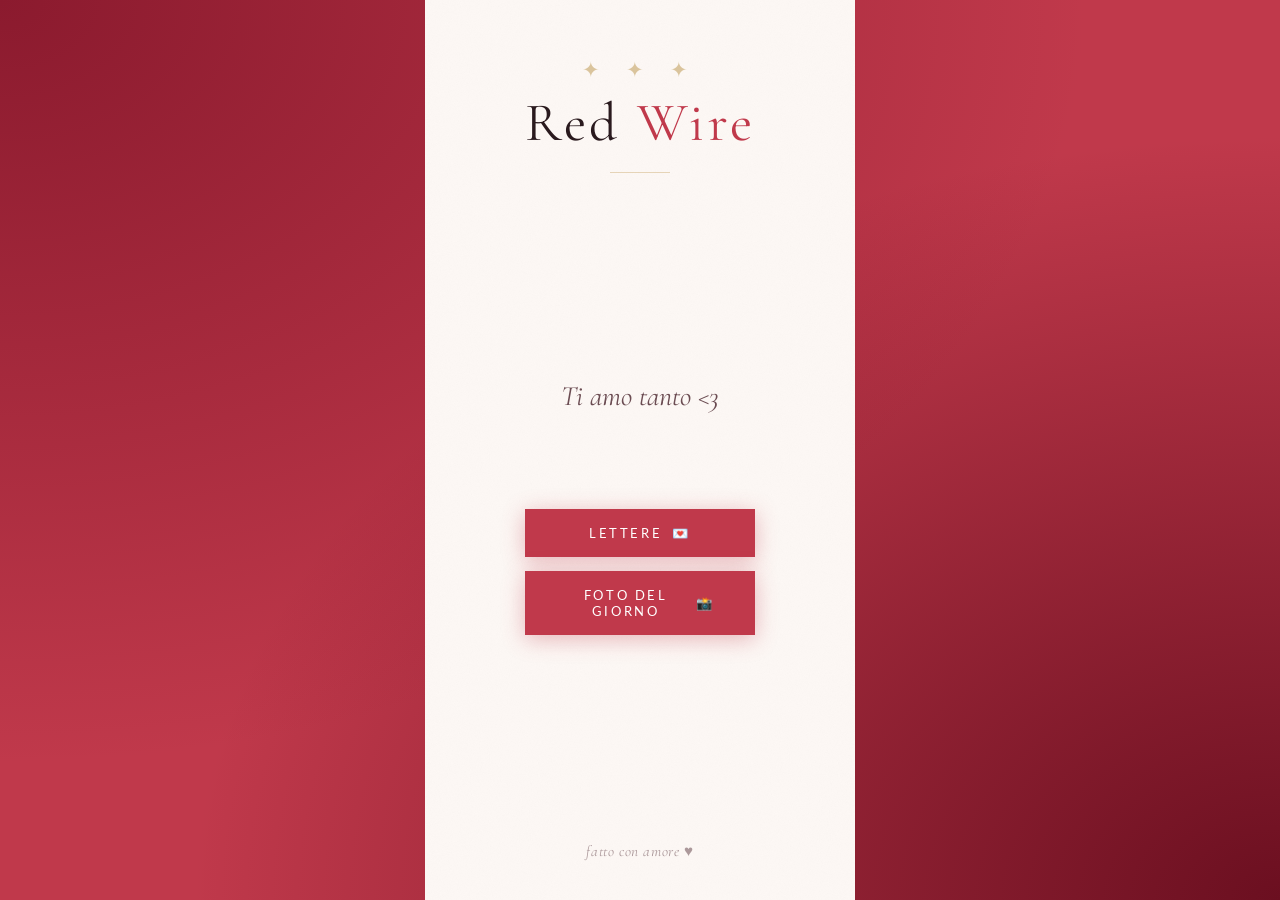
<file: index.html>
<!DOCTYPE html>
<html lang="it">
<head>
  <meta charset="UTF-8">
  <meta name="viewport" content="width=device-width, initial-scale=1.0, viewport-fit=cover">
  <title>Red Wire</title>
  <link rel="stylesheet" href="style.css">
</head>
<body>
  <div class="container">
    <header>
      <span class="header-ornament">✦ ✦ ✦</span>
      <h1 class="app-name">Red <span>Wire</span></h1>
      <div class="header-line"></div>
    </header>

    <main>
      <div class="landing-content">
        <h2 class="greeting"></h2>
        <div class="button-group">
          <a href="letters.html" class="btn btn-primary">
            <span>Lettere</span>
            <span>💌</span>
          </a>
          <a href="daily-photo.html" class="btn btn-primary">
            <span>Foto del Giorno</span>
            <span>📸</span>
          </a>
        </div>
      </div>
    </main>

    <footer>
      <p>fatto con amore &hearts;</p>
    </footer>
  </div>
  <script src="js/script.js"></script>
</body>
</html>
</file>
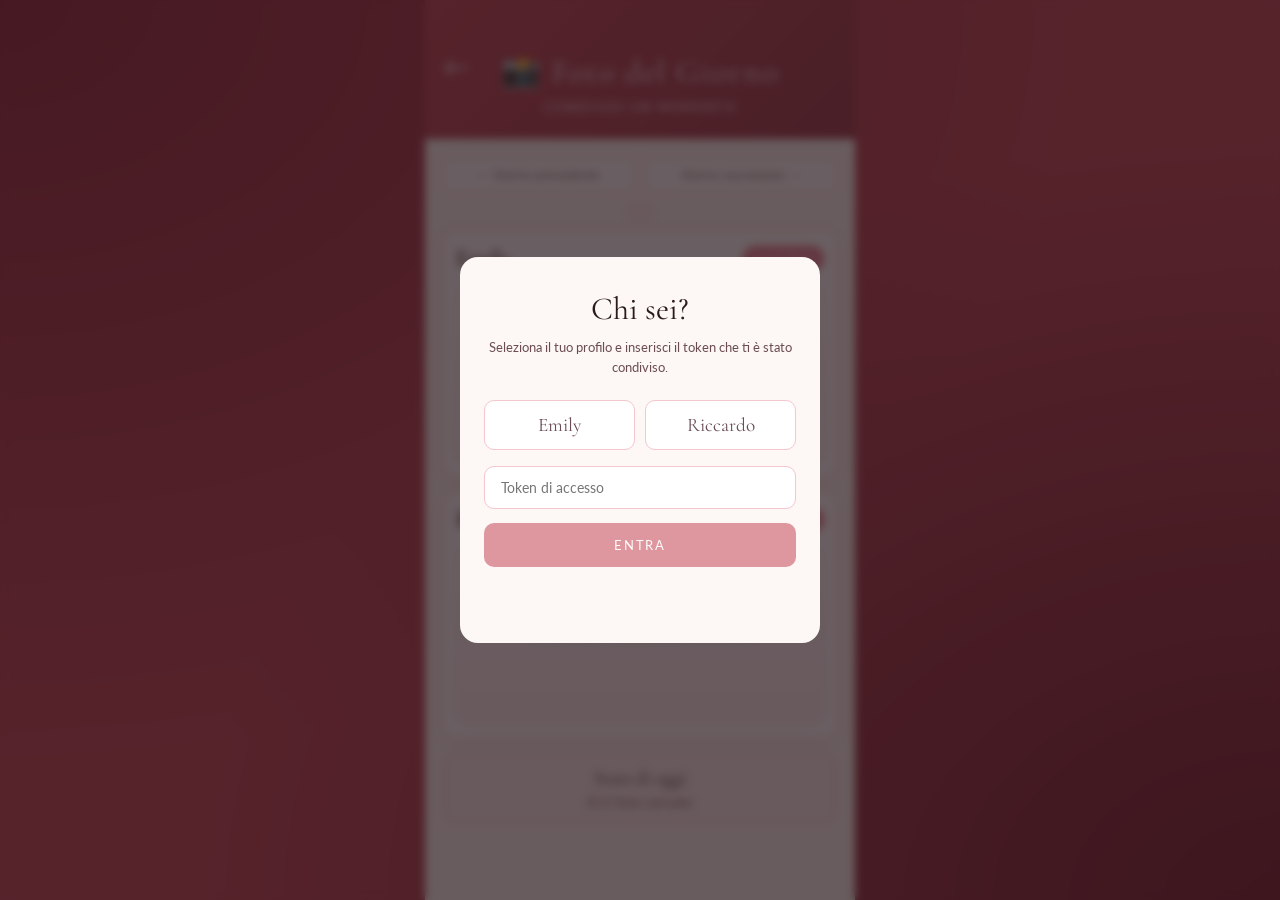
<file: daily-photo.html>
<!DOCTYPE html>
<html lang="it">
<head>
  <meta charset="UTF-8">
  <meta name="viewport" content="width=device-width, initial-scale=1.0, viewport-fit=cover">
  <title>Foto del Giorno - Red Wire</title>
  <link rel="stylesheet" href="daily-photo.css">
</head>
<body>
  <div class="container">
    <header>
      <a href="index.html" class="back-button" aria-label="Torna alla home">&#8592;</a>
      <h1>📸 Foto del Giorno</h1>
      <p class="subtitle">Condividi un momento</p>
    </header>

    <main>
      <div class="day-nav" aria-label="Naviga tra i giorni">
        <button type="button" class="day-nav-btn" id="prevDayBtn">&#8592; Giorno precedente</button>
        <button type="button" class="day-nav-btn" id="nextDayBtn">Giorno successivo &#8594;</button>
      </div>
      <div class="date-chip" id="todayLabel"></div>
      <p class="viewing-hint" id="viewingHint"></p>

      <section class="upload-card" data-user-id="userA">
        <div class="card-head">
          <h2>Emily</h2>
          <span class="status-badge">In attesa</span>
        </div>
        <label class="upload-area">
          <input type="file" accept="image/*" />
          <span class="placeholder">Tocca per scegliere una foto</span>
          <img class="preview" alt="Anteprima Utente 1">
        </label>
      </section>

      <section class="upload-card" data-user-id="userB">
        <div class="card-head">
          <h2>Riccardo</h2>
          <span class="status-badge">In attesa</span>
        </div>
        <label class="upload-area">
          <input type="file" accept="image/*" />
          <span class="placeholder">Tocca per scegliere una foto</span>
          <img class="preview" alt="Anteprima Utente 2">
        </label>
      </section>

      <div class="progress-box">
        <p class="progress-title">Stato di oggi</p>
        <p class="progress-text" id="progressText">0/2 foto caricate</p>
      </div>
    </main>
  </div>

  <script src="js/daily-photo.js"></script>
</body>
</html>
</file>
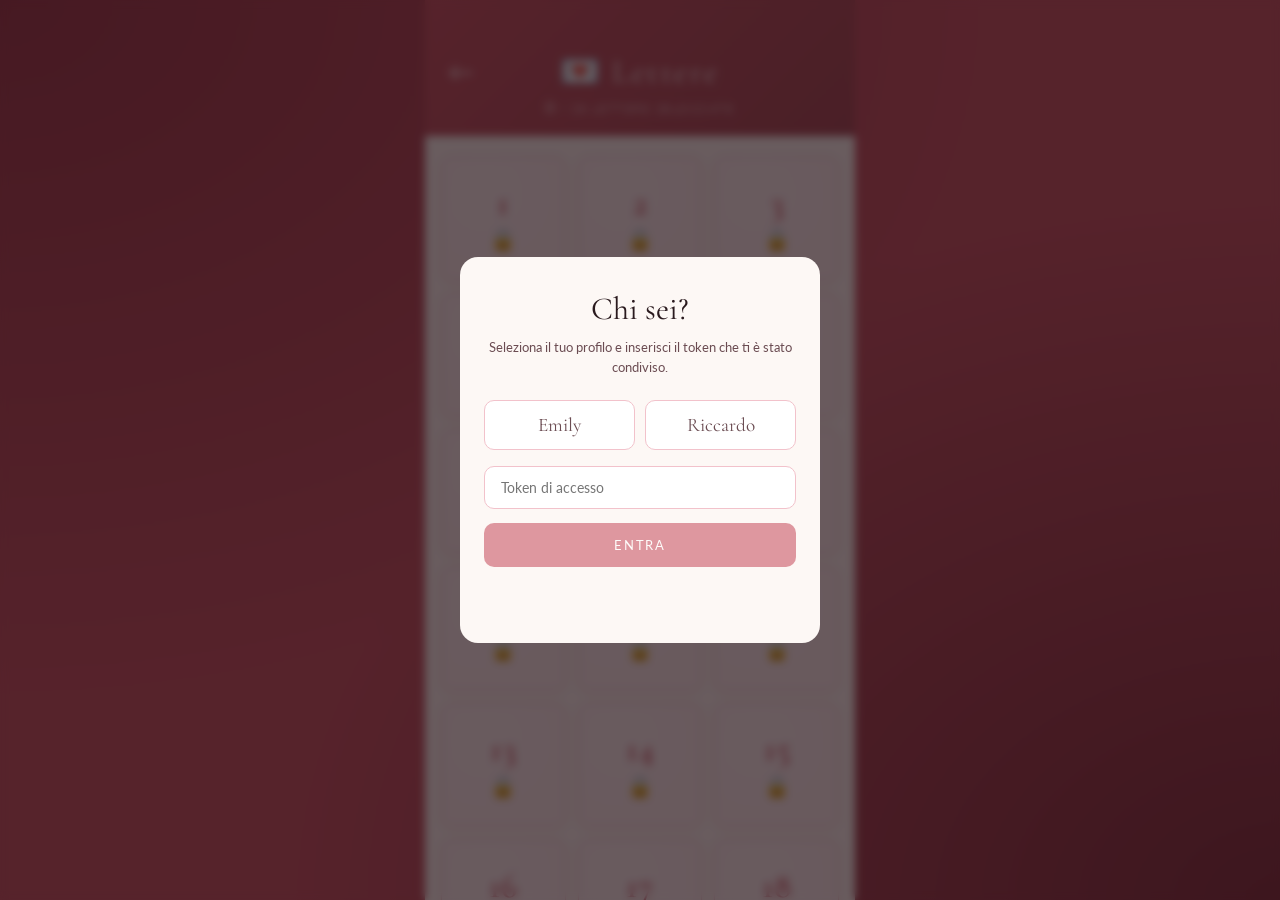
<file: letters.html>
<!DOCTYPE html>
<html lang="it">
<head>
  <meta charset="UTF-8">
  <meta name="viewport" content="width=device-width, initial-scale=1.0, viewport-fit=cover">
  <title>Lettere — Red Wire</title>
  <link rel="stylesheet" href="letters.css">
</head>
<body>
  <div class="container">
    <header>
      <a href="index.html" class="back-button">&#8592;</a>
      <h1>💌 Lettere</h1>
      <div class="counter">
        <span id="unlockedCount">0</span> / 28 lettere sbloccate
      </div>
    </header>

    <main>
      <div class="letters-grid">
        <div class="letter-card" data-letter="1">
          <div class="letter-content">
            <span class="letter-number">1</span>
            <span class="lock-icon">🔒</span>
            <span class="open-icon">💌</span>
          </div>
          <div class="letter-date" id="date-1"></div>
        </div>
        <div class="letter-card" data-letter="2">
          <div class="letter-content">
            <span class="letter-number">2</span>
            <span class="lock-icon">🔒</span>
            <span class="open-icon">💌</span>
          </div>
          <div class="letter-date" id="date-2"></div>
        </div>
        <div class="letter-card" data-letter="3">
          <div class="letter-content">
            <span class="letter-number">3</span>
            <span class="lock-icon">🔒</span>
            <span class="open-icon">💌</span>
          </div>
          <div class="letter-date" id="date-3"></div>
        </div>
        <div class="letter-card" data-letter="4">
          <div class="letter-content">
            <span class="letter-number">4</span>
            <span class="lock-icon">🔒</span>
            <span class="open-icon">💌</span>
          </div>
          <div class="letter-date" id="date-4"></div>
        </div>
        <div class="letter-card" data-letter="5">
          <div class="letter-content">
            <span class="letter-number">5</span>
            <span class="lock-icon">🔒</span>
            <span class="open-icon">💌</span>
          </div>
          <div class="letter-date" id="date-5"></div>
        </div>
        <div class="letter-card" data-letter="6">
          <div class="letter-content">
            <span class="letter-number">6</span>
            <span class="lock-icon">🔒</span>
            <span class="open-icon">💌</span>
          </div>
          <div class="letter-date" id="date-6"></div>
        </div>
        <div class="letter-card" data-letter="7">
          <div class="letter-content">
            <span class="letter-number">7</span>
            <span class="lock-icon">🔒</span>
            <span class="open-icon">💌</span>
          </div>
          <div class="letter-date" id="date-7"></div>
        </div>
        <div class="letter-card" data-letter="8">
          <div class="letter-content">
            <span class="letter-number">8</span>
            <span class="lock-icon">🔒</span>
            <span class="open-icon">💌</span>
          </div>
          <div class="letter-date" id="date-8"></div>
        </div>
        <div class="letter-card" data-letter="9">
          <div class="letter-content">
            <span class="letter-number">9</span>
            <span class="lock-icon">🔒</span>
            <span class="open-icon">💌</span>
          </div>
          <div class="letter-date" id="date-9"></div>
        </div>
        <div class="letter-card" data-letter="10">
          <div class="letter-content">
            <span class="letter-number">10</span>
            <span class="lock-icon">🔒</span>
            <span class="open-icon">💌</span>
          </div>
          <div class="letter-date" id="date-10"></div>
        </div>
        <div class="letter-card" data-letter="11">
          <div class="letter-content">
            <span class="letter-number">11</span>
            <span class="lock-icon">🔒</span>
            <span class="open-icon">💌</span>
          </div>
          <div class="letter-date" id="date-11"></div>
        </div>
        <div class="letter-card" data-letter="12">
          <div class="letter-content">
            <span class="letter-number">12</span>
            <span class="lock-icon">🔒</span>
            <span class="open-icon">💌</span>
          </div>
          <div class="letter-date" id="date-12"></div>
        </div>
        <div class="letter-card" data-letter="13">
          <div class="letter-content">
            <span class="letter-number">13</span>
            <span class="lock-icon">🔒</span>
            <span class="open-icon">💌</span>
          </div>
          <div class="letter-date" id="date-13"></div>
        </div>
        <div class="letter-card" data-letter="14">
          <div class="letter-content">
            <span class="letter-number">14</span>
            <span class="lock-icon">🔒</span>
            <span class="open-icon">💌</span>
          </div>
          <div class="letter-date" id="date-14"></div>
        </div>
        <div class="letter-card" data-letter="15">
          <div class="letter-content">
            <span class="letter-number">15</span>
            <span class="lock-icon">🔒</span>
            <span class="open-icon">💌</span>
          </div>
          <div class="letter-date" id="date-15"></div>
        </div>
        <div class="letter-card" data-letter="16">
          <div class="letter-content">
            <span class="letter-number">16</span>
            <span class="lock-icon">🔒</span>
            <span class="open-icon">💌</span>
          </div>
          <div class="letter-date" id="date-16"></div>
        </div>
        <div class="letter-card" data-letter="17">
          <div class="letter-content">
            <span class="letter-number">17</span>
            <span class="lock-icon">🔒</span>
            <span class="open-icon">💌</span>
          </div>
          <div class="letter-date" id="date-17"></div>
        </div>
        <div class="letter-card" data-letter="18">
          <div class="letter-content">
            <span class="letter-number">18</span>
            <span class="lock-icon">🔒</span>
            <span class="open-icon">💌</span>
          </div>
          <div class="letter-date" id="date-18"></div>
        </div>
        <div class="letter-card" data-letter="19">
          <div class="letter-content">
            <span class="letter-number">19</span>
            <span class="lock-icon">🔒</span>
            <span class="open-icon">💌</span>
          </div>
          <div class="letter-date" id="date-19"></div>
        </div>
        <div class="letter-card" data-letter="20">
          <div class="letter-content">
            <span class="letter-number">20</span>
            <span class="lock-icon">🔒</span>
            <span class="open-icon">💌</span>
          </div>
          <div class="letter-date" id="date-20"></div>
        </div>
        <div class="letter-card" data-letter="21">
          <div class="letter-content">
            <span class="letter-number">21</span>
            <span class="lock-icon">🔒</span>
            <span class="open-icon">💌</span>
          </div>
          <div class="letter-date" id="date-21"></div>
        </div>
        <div class="letter-card" data-letter="22">
          <div class="letter-content">
            <span class="letter-number">22</span>
            <span class="lock-icon">🔒</span>
            <span class="open-icon">💌</span>
          </div>
          <div class="letter-date" id="date-22"></div>
        </div>
        <div class="letter-card" data-letter="23">
          <div class="letter-content">
            <span class="letter-number">23</span>
            <span class="lock-icon">🔒</span>
            <span class="open-icon">💌</span>
          </div>
          <div class="letter-date" id="date-23"></div>
        </div>
        <div class="letter-card" data-letter="24">
          <div class="letter-content">
            <span class="letter-number">24</span>
            <span class="lock-icon">🔒</span>
            <span class="open-icon">💌</span>
          </div>
          <div class="letter-date" id="date-24"></div>
        </div>
        <div class="letter-card" data-letter="25">
          <div class="letter-content">
            <span class="letter-number">25</span>
            <span class="lock-icon">🔒</span>
            <span class="open-icon">💌</span>
          </div>
          <div class="letter-date" id="date-25"></div>
        </div>
        <div class="letter-card" data-letter="26">
          <div class="letter-content">
            <span class="letter-number">26</span>
            <span class="lock-icon">🔒</span>
            <span class="open-icon">💌</span>
          </div>
          <div class="letter-date" id="date-26"></div>
        </div>
        <div class="letter-card" data-letter="27">
          <div class="letter-content">
            <span class="letter-number">27</span>
            <span class="lock-icon">🔒</span>
            <span class="open-icon">💌</span>
          </div>
          <div class="letter-date" id="date-27"></div>
        </div>
        <div class="letter-card" data-letter="28">
          <div class="letter-content">
            <span class="letter-number">28</span>
            <span class="lock-icon">🔒</span>
            <span class="open-icon">💌</span>
          </div>
          <div class="letter-date" id="date-28"></div>
        </div>
      </div>
    </main>
  </div>

  <script src="js/letters.js"></script>
</body>
</html>
</file>
<file: style.css>
@import url('https://fonts.googleapis.com/css2?family=Cormorant+Garamond:ital,wght@0,400;0,600;1,400&family=Lato:wght@300;400&display=swap');

* { margin: 0; padding: 0; box-sizing: border-box; }

:root {
  --rose: #c0394b;
  --rose-light: #e8748a;
  --rose-pale: #fdf0f2;
  --rose-mid: #f5c6ce;
  --ink: #2a1a1e;
  --ink-soft: #6b4c52;
  --cream: #fdf8f5;
  --gold: #c9a96e;
}

html, body { height: 100%; }

body {
  font-family: 'Lato', sans-serif;
  background-color: var(--rose);
  background-image:
    radial-gradient(ellipse at top left, #8b1a2e 0%, transparent 60%),
    radial-gradient(ellipse at bottom right, #6b0f20 0%, transparent 60%);
  min-height: 100vh;
  display: flex;
  align-items: stretch;
  justify-content: center;
}

.container {
  width: 100%;
  max-width: 430px;
  background: var(--cream);
  display: flex;
  flex-direction: column;
  min-height: 100vh;
  position: relative;
  overflow: hidden;
}

.container::before {
  content: '';
  position: absolute;
  inset: 0;
  background-image: url("data:image/svg+xml,%3Csvg xmlns='http://www.w3.org/2000/svg' width='300' height='300'%3E%3Cfilter id='noise'%3E%3CfeTurbulence type='fractalNoise' baseFrequency='0.9' numOctaves='4' stitchTiles='stitch'/%3E%3CfeColorMatrix type='saturate' values='0'/%3E%3C/filter%3E%3Crect width='300' height='300' filter='url(%23noise)' opacity='0.04'/%3E%3C/svg%3E");
  pointer-events: none;
  z-index: 0;
}

header {
  padding: 56px 32px 36px;
  text-align: center;
  position: relative;
  z-index: 1;
  flex-shrink: 0;
}

.header-ornament {
  display: block;
  font-size: 1.3em;
  letter-spacing: 0.5em;
  color: var(--gold);
  margin-bottom: 14px;
  opacity: 0.65;
}

.app-name {
  font-family: 'Cormorant Garamond', serif;
  font-size: 3.4em;
  font-weight: 400;
  color: var(--ink);
  letter-spacing: 0.06em;
  line-height: 1;
}

.app-name span { color: var(--rose); }

.header-line {
  width: 60px;
  height: 1px;
  background: var(--gold);
  margin: 22px auto 0;
  opacity: 0.45;
}

main {
  flex: 1;
  display: flex;
  align-items: center;
  justify-content: center;
  padding: 20px 32px 40px;
  position: relative;
  z-index: 1;
}

.landing-content { text-align: center; width: 100%; }

.greeting {
  font-family: 'Cormorant Garamond', serif;
  font-size: 1.75em;
  font-weight: 400;
  font-style: italic;
  color: var(--ink-soft);
  margin-bottom: 52px;
  line-height: 1.45;
  min-height: 2.9em;
  transition: opacity 0.4s ease;
}

.button-group {
  display: flex;
  flex-direction: column;
  gap: 14px;
  align-items: center;
}

.btn {
  display: inline-flex;
  align-items: center;
  justify-content: center;
  gap: 10px;
  padding: 16px 40px;
  font-family: 'Lato', sans-serif;
  font-size: 0.82em;
  font-weight: 400;
  letter-spacing: 0.2em;
  text-transform: uppercase;
  border: none;
  text-decoration: none;
  cursor: pointer;
  transition: all 0.3s ease;
  width: 230px;
}

.btn-primary {
  background: var(--rose);
  color: white;
  box-shadow: 0 4px 22px rgba(192,57,75,0.35);
}

.btn-primary:hover {
  background: #a82f40;
  box-shadow: 0 8px 28px rgba(192,57,75,0.45);
  transform: translateY(-2px);
}

footer {
  text-align: center;
  padding: 20px 32px 40px;
  position: relative;
  z-index: 1;
  flex-shrink: 0;
}

footer p {
  font-family: 'Cormorant Garamond', serif;
  font-size: 0.95em;
  font-style: italic;
  color: var(--ink-soft);
  opacity: 0.55;
  letter-spacing: 0.04em;
}
</file>
<file: daily-photo.css>
@import url('https://fonts.googleapis.com/css2?family=Cormorant+Garamond:ital,wght@0,400;0,600;1,400&family=Lato:wght@300;400&display=swap');

* { margin: 0; padding: 0; box-sizing: border-box; }

:root {
  --rose: #c0394b;
  --rose-deep: #962d3c;
  --rose-light: #e8748a;
  --rose-pale: #fdf0f2;
  --rose-mid: #f5c6ce;
  --ink: #2a1a1e;
  --ink-soft: #6b4c52;
  --cream: #fdf8f5;
  --gold: #c9a96e;
}

html, body { height: 100%; }

body {
  font-family: 'Lato', sans-serif;
  background-color: var(--rose);
  background-image:
    radial-gradient(ellipse at top left, #8b1a2e 0%, transparent 60%),
    radial-gradient(ellipse at bottom right, #6b0f20 0%, transparent 60%);
  min-height: 100vh;
  display: flex;
  justify-content: center;
}

.container {
  width: 100%;
  max-width: 430px;
  min-height: 100vh;
  background: var(--cream);
  display: flex;
  flex-direction: column;
}

header {
  background: linear-gradient(135deg, var(--rose) 0%, var(--rose-deep) 100%);
  color: #fff;
  text-align: center;
  padding: 52px 24px 24px;
  position: relative;
}

.back-button {
  position: absolute;
  left: 18px;
  top: 54px;
  color: rgba(255,255,255,0.85);
  text-decoration: none;
  font-size: 1.6em;
  transition: all 0.25s ease;
  line-height: 1;
}

.back-button:hover { color: #fff; transform: translateX(-3px); }

header h1 {
  font-family: 'Cormorant Garamond', serif;
  font-weight: 400;
  font-size: 2em;
  letter-spacing: 0.06em;
}

.subtitle {
  margin-top: 8px;
  font-size: 0.8em;
  letter-spacing: 0.1em;
  text-transform: uppercase;
  opacity: 0.85;
}

main {
  flex: 1;
  padding: 18px 16px 28px;
  overflow-y: auto;
}

.date-chip {
  width: fit-content;
  margin: 0 auto 16px;
  padding: 8px 14px;
  border-radius: 999px;
  border: 1px solid var(--rose-mid);
  color: var(--ink-soft);
  font-size: 0.75em;
  letter-spacing: 0.08em;
  text-transform: uppercase;
  background: var(--rose-pale);
}

.day-nav {
  display: flex;
  gap: 8px;
  margin-bottom: 10px;
}

.day-nav-btn {
  flex: 1;
  border: 1px solid var(--rose-mid);
  background: #fff;
  color: var(--ink-soft);
  border-radius: 10px;
  padding: 10px 8px;
  font-size: 0.74em;
  letter-spacing: 0.04em;
  cursor: pointer;
  transition: all 0.2s ease;
}

.day-nav-btn:hover:not(:disabled) {
  border-color: var(--rose-light);
  color: var(--ink);
}

.day-nav-btn:disabled {
  opacity: 0.45;
  cursor: not-allowed;
}

.viewing-hint {
  text-align: center;
  margin: -8px 0 14px;
  color: var(--ink-soft);
  letter-spacing: 0.04em;
  font-size: 0.78em;
}

.upload-card {
  background: #fff;
  border: 1px solid var(--rose-mid);
  border-radius: 14px;
  padding: 14px;
  margin-bottom: 12px;
  box-shadow: 0 4px 18px rgba(192,57,75,0.08);
}

.card-head {
  display: flex;
  justify-content: space-between;
  align-items: center;
  margin-bottom: 10px;
}

.card-head h2 {
  font-family: 'Cormorant Garamond', serif;
  font-size: 1.5em;
  font-weight: 600;
  color: var(--ink);
}

.status-badge {
  font-size: 0.68em;
  letter-spacing: 0.08em;
  text-transform: uppercase;
  color: #fff;
  background: var(--rose-light);
  padding: 6px 10px;
  border-radius: 999px;
}

.upload-area {
  border: 1px dashed var(--rose-mid);
  border-radius: 12px;
  min-height: 180px;
  display: flex;
  align-items: center;
  justify-content: center;
  position: relative;
  cursor: pointer;
  overflow: hidden;
  background: linear-gradient(180deg, #fff 0%, var(--rose-pale) 100%);
}

.upload-area input {
  position: absolute;
  inset: 0;
  opacity: 0;
  cursor: pointer;
}

.placeholder {
  color: var(--ink-soft);
  font-size: 0.82em;
  letter-spacing: 0.05em;
  text-transform: uppercase;
  text-align: center;
  padding: 0 14px;
}

.preview {
  display: none;
  position: absolute;
  inset: 0;
  width: 100%;
  height: 100%;
  object-fit: cover;
}

.upload-card.uploaded .preview { display: block; }
.upload-card.uploaded .placeholder { display: none; }
.upload-card.uploaded .status-badge { background: var(--rose); }

.upload-card.locked .upload-area {
  cursor: not-allowed;
  opacity: 0.75;
}

.upload-card.locked .upload-area input {
  pointer-events: none;
}

.progress-box {
  margin-top: 8px;
  border-radius: 14px;
  padding: 14px;
  background: var(--rose-pale);
  border: 1px solid var(--rose-mid);
  text-align: center;
}

.progress-title {
  font-family: 'Cormorant Garamond', serif;
  color: var(--ink);
  font-size: 1.2em;
}

.progress-text {
  margin-top: 4px;
  color: var(--ink-soft);
  letter-spacing: 0.04em;
  font-size: 0.82em;
}

/* ---- Setup dialog ---- */
#setup-overlay {
  position: fixed;
  inset: 0;
  background: rgba(42, 26, 30, 0.7);
  display: flex;
  align-items: center;
  justify-content: center;
  z-index: 1000;
  padding: 24px;
  backdrop-filter: blur(4px);
}

.setup-modal {
  background: var(--cream);
  border-radius: 18px;
  padding: 32px 24px;
  width: 100%;
  max-width: 360px;
  text-align: center;
}

.setup-modal h2 {
  font-family: 'Cormorant Garamond', serif;
  font-size: 2em;
  font-weight: 400;
  color: var(--ink);
  margin-bottom: 10px;
}

.setup-modal p {
  font-size: 0.82em;
  color: var(--ink-soft);
  line-height: 1.5;
  margin-bottom: 22px;
}

.setup-users {
  display: flex;
  gap: 10px;
  margin-bottom: 16px;
}

.setup-user-btn {
  flex: 1;
  padding: 12px;
  border-radius: 10px;
  border: 1.5px solid var(--rose-mid);
  background: #fff;
  color: var(--ink-soft);
  font-family: 'Cormorant Garamond', serif;
  font-size: 1.2em;
  cursor: pointer;
  transition: all 0.2s;
}

.setup-user-btn.active {
  border-color: var(--rose);
  background: var(--rose);
  color: #fff;
}

.setup-token-input {
  width: 100%;
  padding: 12px 16px;
  border: 1.5px solid var(--rose-mid);
  border-radius: 10px;
  font-family: 'Lato', sans-serif;
  font-size: 0.9em;
  color: var(--ink);
  background: #fff;
  margin-bottom: 14px;
  outline: none;
  transition: border-color 0.2s;
}
.setup-token-input:focus { border-color: var(--rose-light); }

.setup-confirm-btn {
  width: 100%;
  padding: 14px;
  background: var(--rose);
  color: #fff;
  border: none;
  border-radius: 10px;
  font-family: 'Lato', sans-serif;
  font-size: 0.84em;
  letter-spacing: 0.12em;
  text-transform: uppercase;
  cursor: pointer;
  transition: background 0.2s;
  margin-bottom: 6px;
}
.setup-confirm-btn:disabled { opacity: 0.5; cursor: not-allowed; }
.setup-confirm-btn:hover:not(:disabled) { background: var(--rose-deep); }

.setup-error {
  font-size: 0.8em;
  color: var(--rose);
  min-height: 1.2em;
}

/* ---- Delete button ---- */
.delete-btn {
  display: block;
  width: 100%;
  margin-top: 8px;
  padding: 10px;
  background: transparent;
  border: 1px solid var(--rose-mid);
  border-radius: 10px;
  color: var(--rose);
  font-family: 'Lato', sans-serif;
  font-size: 0.78em;
  letter-spacing: 0.08em;
  text-transform: uppercase;
  cursor: pointer;
  transition: all 0.2s;
}
.delete-btn:hover {
  background: var(--rose-pale);
  border-color: var(--rose-light);
}

/* ---- Loading state ---- */
.upload-card.loading .upload-area {
  opacity: 0.6;
  pointer-events: none;
}

.upload-card.loading .status-badge {
  background: var(--gold);
  animation: pulse 1s ease-in-out infinite;
}

@keyframes pulse {
  0%, 100% { opacity: 1; }
  50% { opacity: 0.6; }
}
</file>
<file: letters.css>
@import url('https://fonts.googleapis.com/css2?family=Cormorant+Garamond:ital,wght@0,400;0,600;1,400;1,600&family=Lato:wght@300;400&display=swap');

* { margin: 0; padding: 0; box-sizing: border-box; }

:root {
  --rose: #c0394b;
  --rose-deep: #962d3c;
  --rose-light: #e8748a;
  --rose-pale: #fdf0f2;
  --rose-mid: #f2c2cb;
  --ink: #2a1a1e;
  --ink-soft: #6b4c52;
  --cream: #fdf8f5;
  --parchment: #f8f0e8;
  --gold: #c9a96e;
  --gold-light: #e8d5a8;
}

html, body { height: 100%; }

body {
  font-family: 'Lato', sans-serif;
  background-color: var(--rose);
  background-image:
    radial-gradient(ellipse at top left, #8b1a2e 0%, transparent 55%),
    radial-gradient(ellipse at bottom right, #6b0f20 0%, transparent 55%);
  min-height: 100vh;
  display: flex;
  align-items: stretch;
  justify-content: center;
}

.container {
  width: 100%;
  max-width: 430px;
  background: var(--cream);
  display: flex;
  flex-direction: column;
  min-height: 100vh;
  position: relative;
}

header {
  background: var(--rose);
  background-image: linear-gradient(135deg, #c0394b 0%, #962d3c 100%);
  color: white;
  padding: 52px 20px 20px;
  text-align: center;
  flex-shrink: 0;
  position: relative;
}

.back-button {
  position: absolute;
  left: 18px;
  top: 54px;
  color: rgba(255,255,255,0.85);
  text-decoration: none;
  font-size: 1.6em;
  line-height: 1;
  transition: all 0.25s ease;
  display: flex;
  align-items: center;
  justify-content: center;
  width: 36px;
  height: 36px;
}

.back-button:hover { color: white; transform: translateX(-3px); }

header h1 {
  font-family: 'Cormorant Garamond', serif;
  font-size: 2em;
  font-weight: 400;
  letter-spacing: 0.08em;
  margin: 0;
}

.counter {
  margin-top: 8px;
  font-size: 0.78em;
  font-weight: 300;
  letter-spacing: 0.12em;
  opacity: 0.85;
  text-transform: uppercase;
}

#unlockedCount {
  font-weight: 600;
  font-size: 1.1em;
}

main {
  flex: 1;
  min-height: 0;
  overflow-y: auto;
  padding: 20px 16px 16px;
  -webkit-overflow-scrolling: touch;
}

main::-webkit-scrollbar { width: 4px; }
main::-webkit-scrollbar-track { background: transparent; }
main::-webkit-scrollbar-thumb { background: var(--rose-mid); border-radius: 2px; }

.letters-grid {
  display: grid;
  grid-template-columns: repeat(3, 1fr);
  gap: 12px;
}

.letter-card {
  aspect-ratio: 1;
  border-radius: 10px;
  display: flex;
  flex-direction: column;
  align-items: center;
  justify-content: center;
  cursor: pointer;
  transition: transform 0.25s ease, box-shadow 0.25s ease;
  position: relative;
  overflow: hidden;
  background: var(--rose-pale);
  border: 1.5px solid var(--rose-mid);
  box-shadow: 0 2px 10px rgba(192,57,75,0.08);
  user-select: none;
  -webkit-tap-highlight-color: transparent;
}

.letter-card::after {
  content: '';
  position: absolute;
  inset: 0;
  background: radial-gradient(circle at 35% 30%, rgba(255,255,255,0.35), transparent 65%);
  pointer-events: none;
}

.letter-card.unlocked {
  background: linear-gradient(145deg, var(--rose-light) 0%, var(--rose) 100%);
  border-color: var(--rose-deep);
  box-shadow: 0 4px 16px rgba(192,57,75,0.3);
  cursor: pointer;
}

.letter-card.unlocked:active,
.letter-card.unlocked:hover {
  transform: scale(0.96);
  box-shadow: 0 6px 20px rgba(192,57,75,0.4);
}

.letter-card.locked {
  cursor: default;
  opacity: 0.72;
}

.letter-content {
  display: flex;
  flex-direction: column;
  align-items: center;
  gap: 6px;
  position: relative;
  z-index: 1;
}

.letter-number {
  font-family: 'Cormorant Garamond', serif;
  font-size: 2.2em;
  font-weight: 600;
  color: var(--rose);
  line-height: 1;
}

.lock-icon { font-size: 1.3em; }

.letter-card.unlocked .letter-number { display: none; }
.letter-card.unlocked .lock-icon { display: none; }

.open-icon {
  display: none;
  font-size: 2em;
  filter: drop-shadow(0 2px 4px rgba(0,0,0,0.15));
}

.letter-card.unlocked .open-icon { display: block; }

.letter-date {
  position: absolute;
  bottom: 7px;
  font-size: 0.65em;
  font-weight: 400;
  letter-spacing: 0.04em;
  color: var(--ink-soft);
  text-align: center;
  width: 90%;
  z-index: 1;
  opacity: 0.7;
}

.letter-card.unlocked .letter-date {
  color: rgba(255,255,255,0.75);
}

/* Shake animation for locked tap */
@keyframes shake {
  0%,100% { transform: translateX(0); }
  20% { transform: translateX(-4px); }
  40% { transform: translateX(4px); }
  60% { transform: translateX(-3px); }
  80% { transform: translateX(3px); }
}
.letter-card.shake { animation: shake 0.35s ease; }

/* ---- Setup dialog ---- */
#setup-overlay {
  position: fixed;
  inset: 0;
  background: rgba(42, 26, 30, 0.7);
  display: flex;
  align-items: center;
  justify-content: center;
  z-index: 1100;
  padding: 24px;
  backdrop-filter: blur(4px);
}

.setup-modal {
  background: var(--cream);
  border-radius: 18px;
  padding: 32px 24px;
  width: 100%;
  max-width: 360px;
  text-align: center;
}

.setup-modal h2 {
  font-family: 'Cormorant Garamond', serif;
  font-size: 2em;
  font-weight: 400;
  color: var(--ink);
  margin-bottom: 10px;
}

.setup-modal p {
  font-size: 0.82em;
  color: var(--ink-soft);
  line-height: 1.5;
  margin-bottom: 22px;
}

.setup-users {
  display: flex;
  gap: 10px;
  margin-bottom: 16px;
}

.setup-user-btn {
  flex: 1;
  padding: 12px;
  border-radius: 10px;
  border: 1.5px solid var(--rose-mid);
  background: #fff;
  color: var(--ink-soft);
  font-family: 'Cormorant Garamond', serif;
  font-size: 1.2em;
  cursor: pointer;
  transition: all 0.2s;
}

.setup-user-btn.active {
  border-color: var(--rose);
  background: var(--rose);
  color: #fff;
}

.setup-token-input {
  width: 100%;
  padding: 12px 16px;
  border: 1.5px solid var(--rose-mid);
  border-radius: 10px;
  font-family: 'Lato', sans-serif;
  font-size: 0.9em;
  color: var(--ink);
  background: #fff;
  margin-bottom: 14px;
  outline: none;
  transition: border-color 0.2s;
}

.setup-token-input:focus { border-color: var(--rose-light); }

.setup-confirm-btn {
  width: 100%;
  padding: 14px;
  background: var(--rose);
  color: #fff;
  border: none;
  border-radius: 10px;
  font-family: 'Lato', sans-serif;
  font-size: 0.84em;
  letter-spacing: 0.12em;
  text-transform: uppercase;
  cursor: pointer;
  transition: background 0.2s;
  margin-bottom: 6px;
}

.setup-confirm-btn:disabled { opacity: 0.5; cursor: not-allowed; }
.setup-confirm-btn:hover:not(:disabled) { background: var(--rose-deep); }

.setup-error {
  font-size: 0.8em;
  color: var(--rose);
  min-height: 1.2em;
}

/* ---- Modal ---- */
#letter-overlay {
  position: fixed;
  inset: 0;
  background: rgba(42,26,30,0.75);
  backdrop-filter: blur(4px);
  -webkit-backdrop-filter: blur(4px);
  display: flex;
  align-items: flex-end;
  justify-content: center;
  z-index: 1000;
  opacity: 0;
  pointer-events: none;
  transition: opacity 0.35s ease;
  padding: 0;
}

#letter-overlay.visible {
  opacity: 1;
  pointer-events: all;
}

.letter-modal {
  background: var(--parchment);
  width: 100%;
  max-width: 430px;
  border-radius: 20px 20px 0 0;
  padding: 0 0 40px;
  position: relative;
  transform: translateY(100%);
  transition: transform 0.4s cubic-bezier(0.34, 1.56, 0.64, 1);
  max-height: 85vh;
  overflow-y: auto;
  -webkit-overflow-scrolling: touch;
}

#letter-overlay.visible .letter-modal {
  transform: translateY(0);
}

.modal-close {
  position: absolute;
  top: 16px;
  right: 20px;
  background: none;
  border: none;
  font-size: 1.8em;
  color: var(--ink-soft);
  cursor: pointer;
  line-height: 1;
  padding: 4px;
  opacity: 0.5;
  z-index: 10;
}

.modal-close:hover { opacity: 0.9; }

/* Envelope decorative top */
.modal-envelope {
  width: 100%;
  height: 80px;
  position: relative;
  overflow: hidden;
  flex-shrink: 0;
}

.envelope-flap {
  position: absolute;
  top: 0;
  left: 0;
  right: 0;
  height: 0;
  border-left: 215px solid transparent;
  border-right: 215px solid transparent;
  border-top: 60px solid var(--rose);
  opacity: 0.18;
}

.envelope-body {
  position: absolute;
  inset: 0;
  background: linear-gradient(180deg, var(--rose-pale) 0%, var(--parchment) 100%);
  display: flex;
  align-items: flex-end;
  justify-content: center;
  padding-bottom: 10px;
}

.envelope-heart {
  font-size: 1.6em;
  color: var(--rose);
  opacity: 0.5;
}

/* Paper content */
.modal-paper {
  padding: 10px 32px 8px;
}

.modal-number {
  font-family: 'Cormorant Garamond', serif;
  font-size: 0.78em;
  letter-spacing: 0.22em;
  text-transform: uppercase;
  color: var(--rose);
  opacity: 0.7;
  margin-bottom: 4px;
}

.modal-date {
  font-family: 'Cormorant Garamond', serif;
  font-size: 1.05em;
  font-style: italic;
  color: var(--ink-soft);
  opacity: 0.6;
  margin-bottom: 22px;
}

.modal-divider {
  width: 40px;
  height: 1px;
  background: var(--gold);
  opacity: 0.5;
  margin: 0 auto 24px;
}

.modal-text {
  font-family: 'Cormorant Garamond', serif;
  font-size: 1.25em;
  line-height: 1.75;
  color: var(--ink);
  white-space: pre-wrap;
  text-align: left;
}

.modal-text em {
  font-style: italic;
  color: var(--ink-soft);
  opacity: 0.6;
}
</file>
